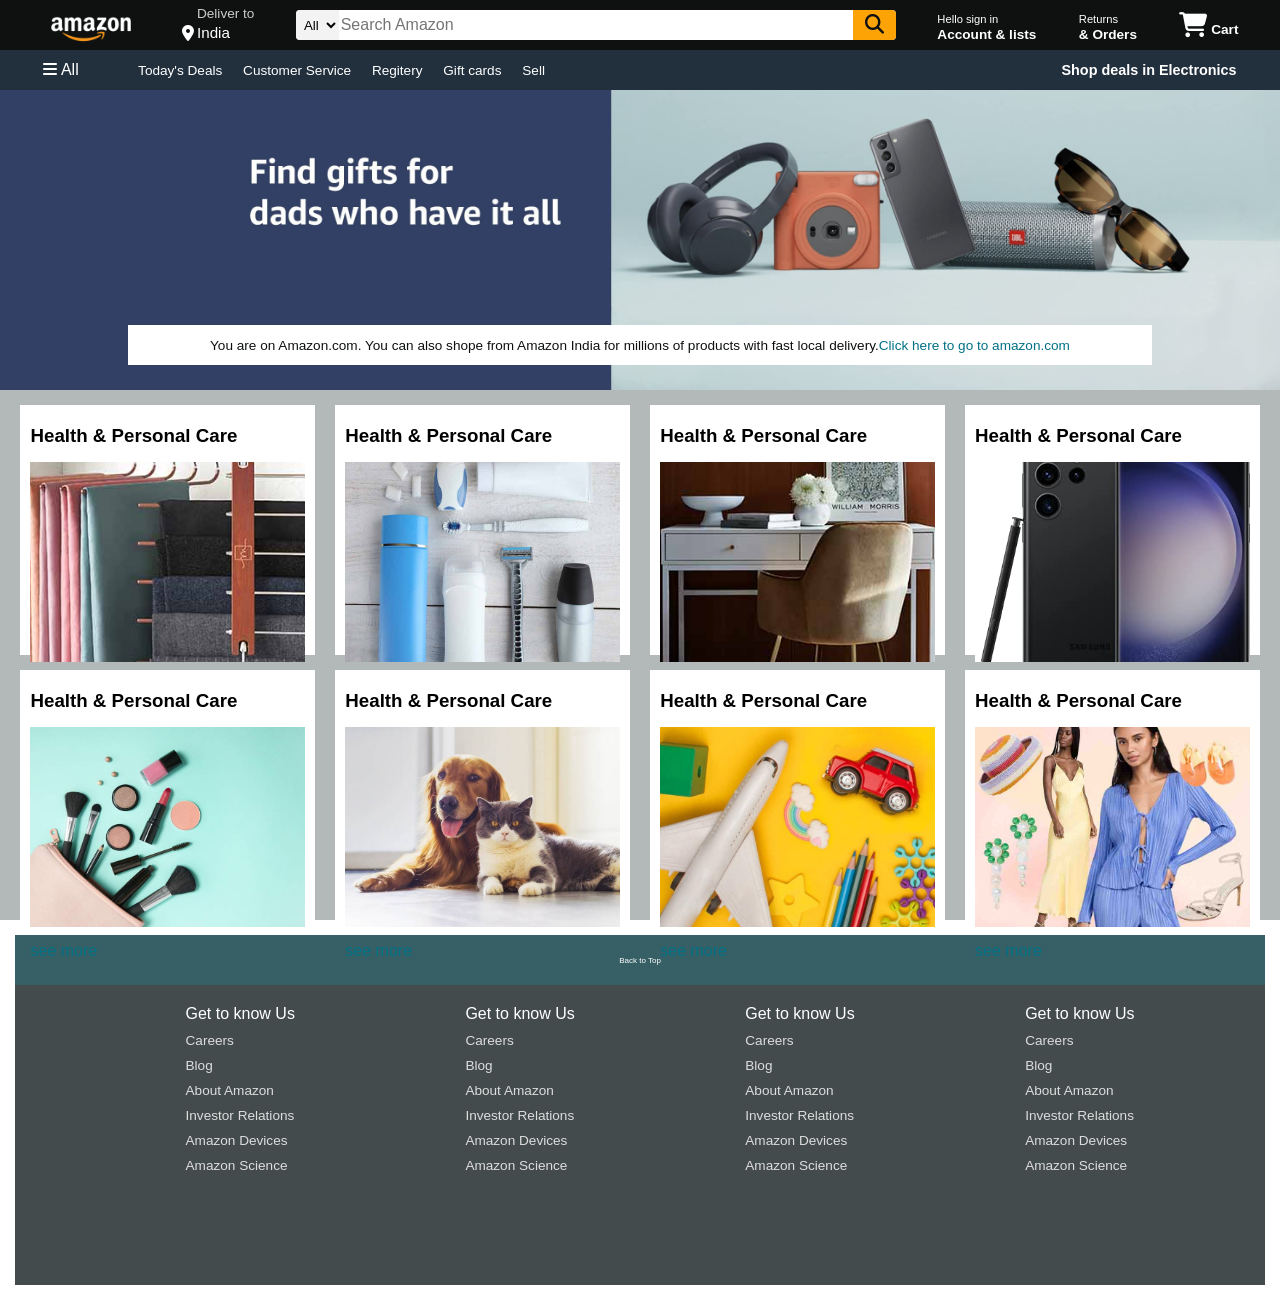
<file: Amazon/index.html>
<!DOCTYPE html>
<html lang="en">
<head>
    <meta charset="UTF-8">
    <meta name="viewport" content="width=device-width, initial-scale=1.0">
    <title>Amazone</title>
    <link rel="stylesheet" href="https://cdnjs.cloudflare.com/ajax/libs/font-awesome/6.7.2/css/all.min.css" integrity="sha512-Evv84Mr4kqVGRNSgIGL/F/aIDqQb7xQ2vcrdIwxfjThSH8CSR7PBEakCr51Ck+w+/U6swU2Im1vVX0SVk9ABhg==" crossorigin="anonymous" referrerpolicy="no-referrer" />
    <link rel="stylesheet" href="index.css">
</head>
<body>
    <header>
        <div class="navbar">
            <div class="nav-logo border">
                <div class="logo"></div>
            </div>
            
            <div class="nav-address border">
                <p class="add-first">Deliver to</p>
                
                <div class="add-icon">
                    <i class="fa-solid fa-location-dot"></i>
                    <p class="add-sec">India</p>
                </div>
            </div>

            <div class="nav-search" >
                <select class="search-select">
                    <option>All</option>
                </select>
                <input placeholder="Search Amazon" class="search-input">
                <div class="search-icon">
                    <i class="fa-solid fa-magnifying-glass"></i>
                </div>               
            </div>

            <div class="nav-signin border" >
                <p><span>Hello sign in</span></p>
                <p class="nav-second">Account & lists</p>
            </div>

            <div class="nav-return border">
                <p><span>Returns</span></p>
                <p class="nav-second">& Orders</p>
            </div>

            <div class="nav-cart border">
                <i class="fa-solid fa-cart-shopping"></i>               
                Cart
            </div>
             </div>
        </div>

         <!-- Panel -->
         <div class="panel">
            <div class="panel-all border">
                <i class="fa-solid fa-bars"></i>
                All
            </div>
            <div class="panel-ops ">
                <p class="border">Today's Deals</p>
                <p class="border">Customer Service</p>
                <p class="border">Regitery</p>
                <p class="border">Gift cards</p>
                <p class="border">Sell</p>
            </div>
            <div class="panel-deals border">
                Shop deals in Electronics
            </div>
        </div>  
    </header>

    <div class="hero-section">
        <div class="hero-message">
            <p>You are on Amazon.com. You can also shope from Amazon India for millions of products with fast local delivery.<a>Click here to go to amazon.com</a></p>
        </div>
    </div>

    <div class="shop-section">
        <div class="box1 box">
           <div class="box-content">
            <h3>Health & Personal Care</h3>
            <div class="box-image" style="background-image: url('box1_image.jpg');"></div>
            <p>see more</p>
           </div>
        </div>
        <div class="box2 box">
            <div class="box-content">
                <h3>Health & Personal Care</h3>
                <div class="box-image" style="background-image: url('box2_image.jpg');"></div>
                <p>see more</p>
               </div> 
        </div>
        <div class="box3 box">
            <div class="box-content">
                <h3>Health & Personal Care</h3>
                <div class="box-image" style="background-image: url('box3_image.jpg');"></div>
                <p>see more</p>
               </div>
        </div>
        <div class="box4 box">
            <div class="box-content">
                <h3>Health & Personal Care</h3>
                <div class="box-image" style="background-image: url('box4_image.jpg');"></div>
                <p>see more</p>
               </div>
        </div>
    </div>
    <div class="shop-section">
        <div class="box1 box">
           <div class="box-content">
            <h3>Health & Personal Care</h3>
            <div class="box-image" style="background-image: url('box5_image.jpg');"></div>
            <p>see more</p>
           </div>
        </div>
        <div class="box2 box">
            <div class="box-content">
                <h3>Health & Personal Care</h3>
                <div class="box-image" style="background-image: url('box6_image.jpg');"></div>
                <p>see more</p>
               </div> 
        </div>
        <div class="box3 box">
            <div class="box-content">
                <h3>Health & Personal Care</h3>
                <div class="box-image" style="background-image: url('box7_image.jpg');"></div>
                <p>see more</p>
               </div>
        </div>
        <div class="box4 box">
            <div class="box-content">
                <h3>Health & Personal Care</h3>
                <div class="box-image" style="background-image: url('box8_image.jpg');"></div>
                <p>see more</p>
               </div>
        </div>
    </div>

    <footer>
        <div class="footer-panel1">
            Back to Top
        </div>

        <div class="footer-panel2">
            <ul>
                <p>Get to know Us</p>
                <a>Careers</a>
                <a>Blog</a>
                <a>About Amazon</a>
                <a>Investor Relations</a>
                <a>Amazon Devices</a>
                <a>Amazon Science</a>
            </ul>
            <ul>
                <p>Get to know Us</p>
                <a>Careers</a>
                <a>Blog</a>
                <a>About Amazon</a>
                <a>Investor Relations</a>
                <a>Amazon Devices</a>
                <a>Amazon Science</a>
            </ul>
            <ul>
                <p>Get to know Us</p>
                <a>Careers</a>
                <a>Blog</a>
                <a>About Amazon</a>
                <a>Investor Relations</a>
                <a>Amazon Devices</a>
                <a>Amazon Science</a>
            </ul>
            <ul>
                <p>Get to know Us</p>
                <a>Careers</a>
                <a>Blog</a>
                <a>About Amazon</a>
                <a>Investor Relations</a>
                <a>Amazon Devices</a>
                <a>Amazon Science</a>
            </ul>
        </div>

        <div class="footer-panel3">
            
        </div>
    </footer>
</body>
</html>
</file>
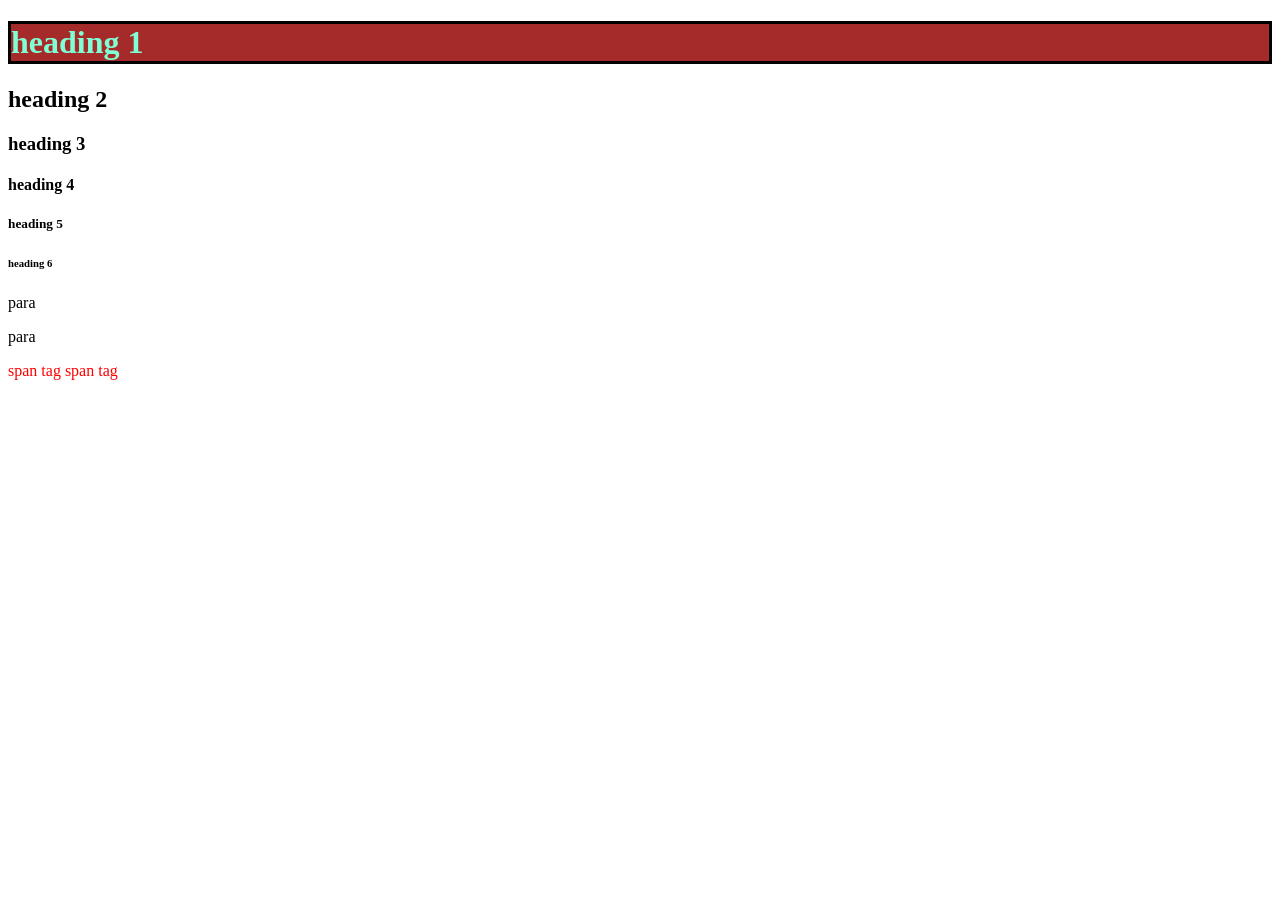
<file: html/index.html>
<!DOCTYPE html>
<html lang="en">
<head>
  <meta charset="UTF-8">
  <meta name="viewport" content="width=device-width, initial-scale=1.0">
  <title>practice</title>
  <link rel="stylesheet" href="index.css">
</head>
<body>
  <h1>heading 1</h1>
  <h2>heading 2</h2>
  <h3>heading 3</h3>
  <h4>heading 4</h4>
  <h5>heading 5</h5>
  <h6>heading 6</h6>
  <p>para</p>
  <p>para</p>
  <span>span tag</span>
  <span>span tag</span>
</body>
</html>
</file>
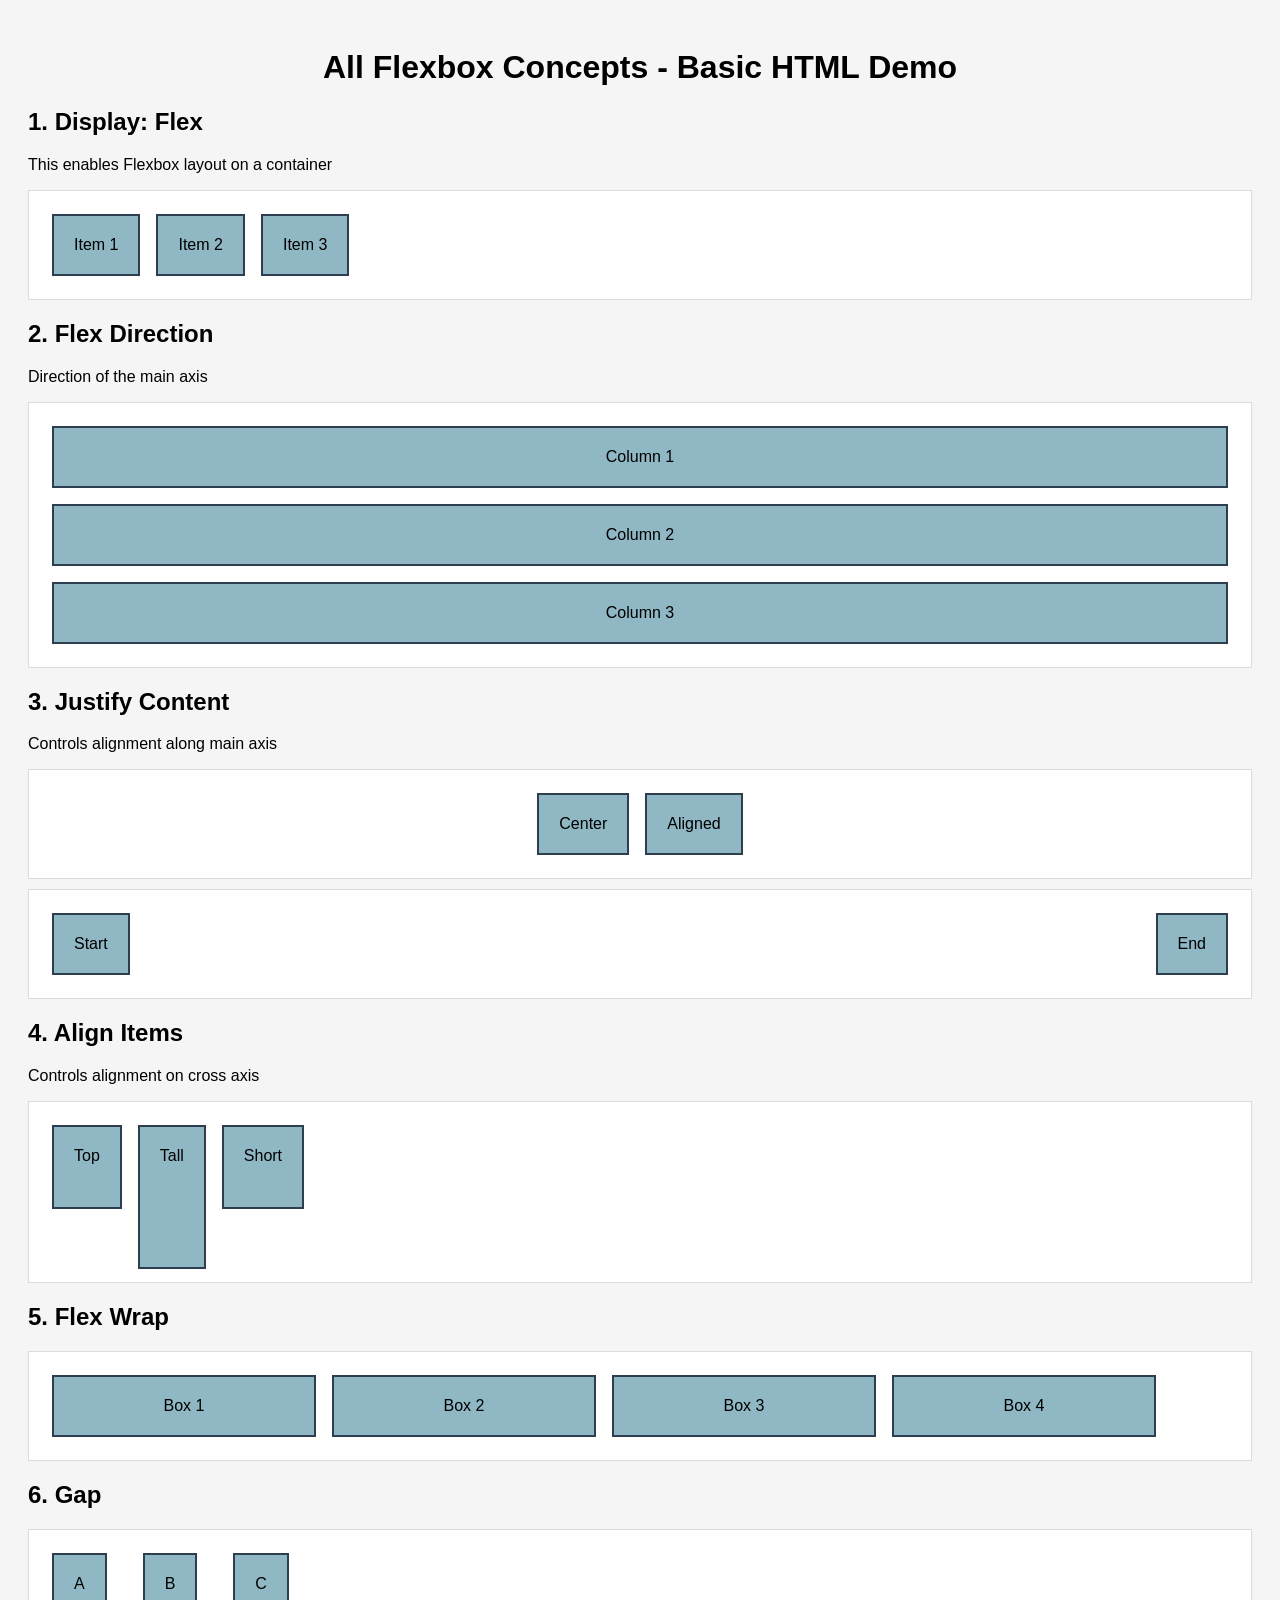
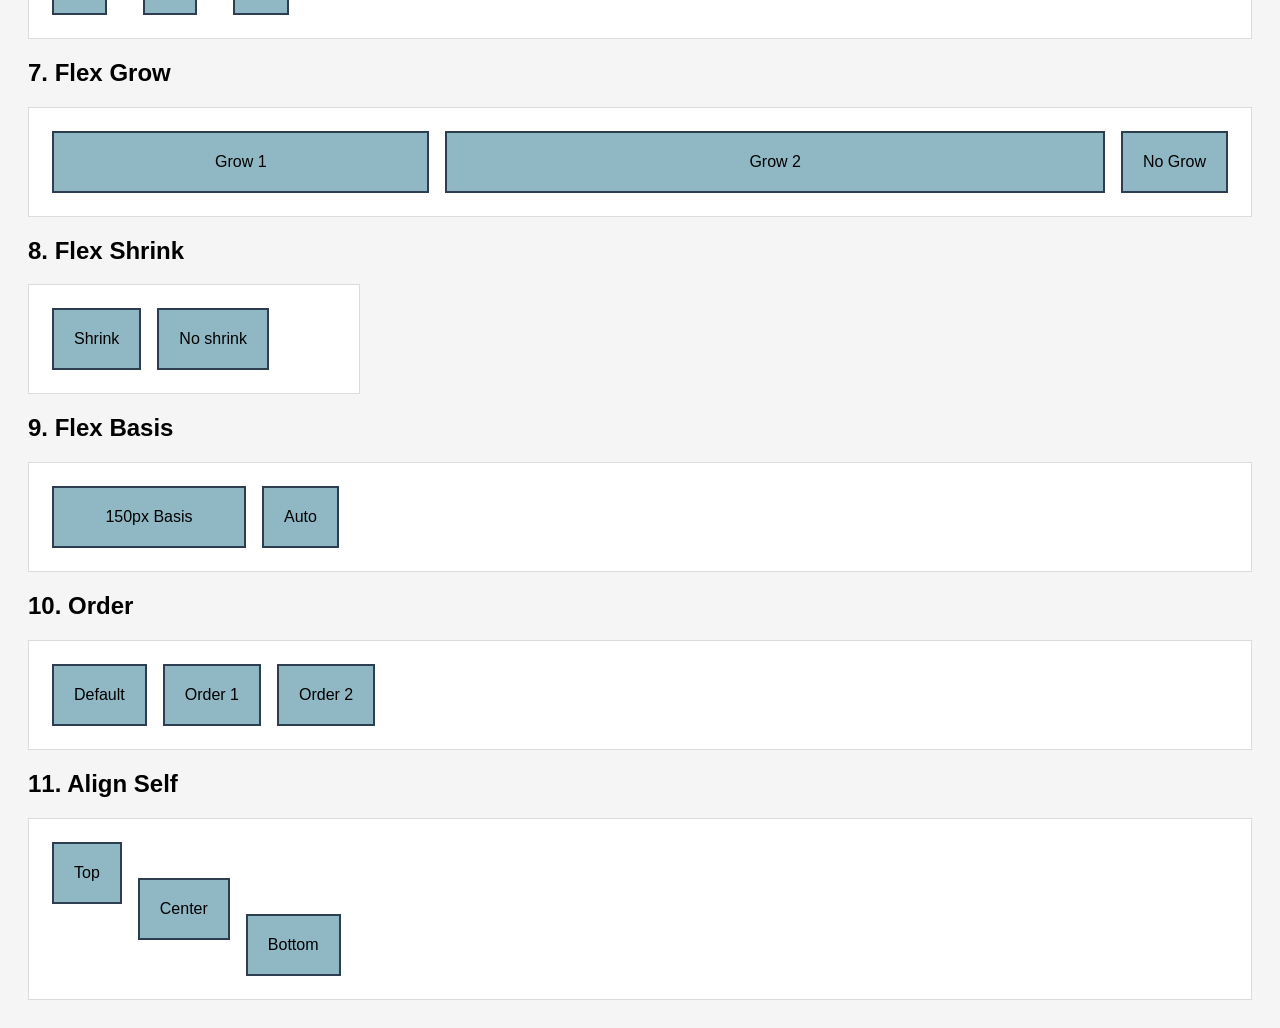
<file: html/project1.html>
<!DOCTYPE html>
<html lang="en">
<head>
  <meta charset="UTF-8">
  <title>Flexbox Demo</title>
  <link rel="stylesheet" href="project1.css">
</head>
<body>

<h1>All Flexbox Concepts - Basic HTML Demo</h1>

<!-- 1. Display Flex -->
<section>
  <h2>1. Display: Flex</h2>
  <p>This enables Flexbox layout on a container</p>

  <div class="flex box">
    <div class="item">Item 1</div>
    <div class="item">Item 2</div>
    <div class="item">Item 3</div>
  </div>
</section>

<!-- 2. Flex Direction -->
<section>
  <h2>2. Flex Direction</h2>
  <p>Direction of the main axis</p>

  <div class="flex column box">
    <div class="item">Column 1</div>
    <div class="item">Column 2</div>
    <div class="item">Column 3</div>
  </div>
</section>

<!-- 3. Justify Content -->
<section>
  <h2>3. Justify Content</h2>
  <p>Controls alignment along main axis</p>

  <div class="flex justify-center box">
    <div class="item">Center</div>
    <div class="item">Aligned</div>
  </div>

  <div class="flex justify-between box">
    <div class="item">Start</div>
    <div class="item">End</div>
  </div>
</section>

<!-- 4. Align Items -->
<section>
  <h2>4. Align Items</h2>
  <p>Controls alignment on cross axis</p>

  <div class="flex align-start box height">
    <div class="item small">Top</div>
    <div class="item tall">Tall</div>
    <div class="item small">Short</div>
  </div>
</section>

<!-- 5. Flex Wrap -->
<section>
  <h2>5. Flex Wrap</h2>

  <div class="flex wrap box">
    <div class="item big">Box 1</div>
    <div class="item big">Box 2</div>
    <div class="item big">Box 3</div>
    <div class="item big">Box 4</div>
  </div>
</section>

<!-- 6. Gap -->
<section>
  <h2>6. Gap</h2>

  <div class="flex gap box">
    <div class="item">A</div>
    <div class="item">B</div>
    <div class="item">C</div>
  </div>
</section>

<!-- 7. Flex Grow -->
<section>
  <h2>7. Flex Grow</h2>

  <div class="flex box">
    <div class="item grow1">Grow 1</div>
    <div class="item grow2">Grow 2</div>
    <div class="item">No Grow</div>
  </div>
</section>

<!-- 8. Flex Shrink -->
<section>
  <h2>8. Flex Shrink</h2>

  <div class="flex box small-width">
    <div class="item shrink">Shrink</div>
    <div class="item no-shrink">No shrink</div>
  </div>
</section>

<!-- 9. Flex Basis -->
<section>
  <h2>9. Flex Basis</h2>

  <div class="flex box">
    <div class="item basis">150px Basis</div>
    <div class="item">Auto</div>
  </div>
</section>

<!-- 10. Order -->
<section>
  <h2>10. Order</h2>

  <div class="flex box">
    <div class="item">Default</div>
    <div class="item order2">Order 2</div>
    <div class="item order1">Order 1</div>
  </div>
</section>

<!-- 11. Align Self -->
<section>
  <h2>11. Align Self</h2>

  <div class="flex box height">
    <div class="item self-start">Top</div>
    <div class="item self-center">Center</div>
    <div class="item self-end">Bottom</div>
  </div>
</section>

</body>
</html>
</file>
<file: Amazon/index.css>
*{
    margin: 0;
    font-family: Arial;
    box-sizing: border-box;
}
.navbar{
    height: 50px;
    background-color: #0f1111;
    color: white;
    display: flex;
    align-items: center;
    justify-content: space-evenly;
}

.nav-logo{
    height: 50px;
    width: 100px;
}

.logo{
    background-image: url(amazon_logo.png);
    background-size: cover;
    height: 50px;
    width: 100px;
}

.border{
    border: 1px solid transparent;
}
.border:hover{
    border: 1px solid white;
}

/* Box-1 */

.add-first{
    font-size: 0.85rem;
    color: #cccccc;
    margin-left: 15px;
}
.add-sec{
    font-size: 0.95rem;
    margin: 3px;
}

.add-icon{
    display: flex;
    align-items: center;
}
/* Box-2 */
.nav-search{
    display: flex;
    justify-content: space-evenly;
    background-color: rgb(233, 232, 231);
    height: 30px;
    width: 600px;
    border-radius: 4px;
    
}
.search-select{
    background-color: #f3f3f3;
    width: 50px;
    text-align: center;
    border-top-left-radius: 4px;
    border-bottom-left-radius: 4px;
    border: none;
}

.search-input{
    width: 100%;
    font-size: 1rem;
    border: none;
}

.search-icon{
    width: 50px;
    display: flex;
    justify-content: center;
    align-items: center;
    font-size: 1.2rem;
    background-color: rgba(255, 162, 0, 0.974);
    border-top-right-radius: 4px;
    border-bottom-right-radius: 4px;
    color: #0f1111;
}
/* Box-5 */
.nav-search:hover{
    border: 2px solid orange;
}
/* box-4 */
span{
    font-size: 0.7rem;
}

.nav-second{
    font-size: 0.85rem;
    font-weight: 700;
}

/* Box-6 */
.nav-cart i{
    font-size: 25px;    
}
.nav-cart{
    font-size: 0.85rem;
    font-weight: 700;
}

/* Panel */
.panel{
    height: 40px;
    background-color: #222f3d;
    display: flex;
    color: white;
    align-items: center;
    justify-content: space-evenly;
}

.panel-ops p{
    display: inline;
    margin-left: 15px;
}

.panel-ops{
    width: 70%;
    font-size: 0.85rem;
}

.panel-deals{
    font-size: 0.9rem;
    font-weight: 700;    
}

/* hero-Section */
.hero-section{
    height: 300px;
    background-image: url(hero_image.jpg);
    background-size: cover;
    display: flex;
    justify-content: center;
    align-items: flex-end;
}
.hero-message{
    background-color: white;
    color: #0f1111;
    height: 40px;
    display: flex;
    align-items: center;
    justify-content: center;
    font-size: 0.85rem;
    width: 80%;
    margin-bottom: 25px;
}
.hero-message a{
    color: #007185;
}

/* shop-section*/

.shop-section{
    display: flex;
    flex-wrap: wrap;
    justify-content: space-evenly;
    background-color: #b3b8b8;
    background-size: co;
    
}
.box{
    /* border: 2px solid black; */
    height:250px;
    width: 23%;
    background-color:white;
    padding: 20px 0px ;
    margin-top: 15px;
}

.box-image{
    height: 200px;
    margin-top: 15px;
    background-size: cover;
    background-position: center;
    background-repeat: no-repeat;
}
.box-content{
    margin-left: 10px;
    margin-right: 10px;
}

.box-content p{
    color: #007185;
    margin-top: 15px;
}

/* Footer */
footer{
    margin: 15px;
}

.footer-panel1{
    background-color: #375f66;
    color: white;
    height: 50px;
    display: flex;
    justify-content: center;
    align-items: center;
    font-size: 0.5rem;
}

.footer-panel2{
    background-color: #444b4d;
    color: white;
    height: 300px;
    display: flex;
    justify-content: space-evenly;
    
    
}

ul{
    margin-top: 20px;
}

ul a{
    display: block;
    font-size: 0.85rem;
    margin-top: 10px;
    color: #dddddd;
}

.footer-panel3{
    background-color: #444b4d;
    border: 2px 0.5px solid white;

}
</file>
<file: html/index.css>
span{
  color: red;
}
h1{
  color: aquamarine;
  border: solid black;
  background-color: brown;
  /* margin: 3%; */
  /* padding: 10%; */
}
</file>
<file: html/project1.css>
body {
  font-family: Arial;
  padding: 20px;
  background: #f5f5f5;
}

h1 {
  text-align: center;
}

/* Section box */
.box {
  border: 1px solid #dcdcdc;
  padding: 15px;
  margin-top: 10px;
  background: white;
}

/* Flex container */
.flex {
  display: flex;
}

/* Items (EXACT MATCH) */
.item {
  background: #8FB7C4;       /* exact blue */
  border: 2px solid #2c3e50; /* dark border */
  padding: 20px;
  margin: 8px;
  text-align: center;
  font-weight: 500;
}

/* Rest same */
.column { flex-direction: column; }

.justify-center { justify-content: center; }
.justify-between { justify-content: space-between; }

.align-start { align-items: flex-start; }

.height { height: 150px; }

.small { height: 40px; }
.tall { height: 100px; }

.wrap { flex-wrap: wrap; }

.big { width: 220px; }

.gap { gap: 20px; }

.grow1 { flex-grow: 1; }
.grow2 { flex-grow: 2; }

.small-width { width: 300px; }

.shrink { flex-shrink: 1; }
.no-shrink { flex-shrink: 0; }

.basis { flex-basis: 150px; }

.order1 { order: 1; }
.order2 { order: 2; }

.self-start { align-self: flex-start; }
.self-center { align-self: center; }
.self-end { align-self: flex-end; }
</file>
